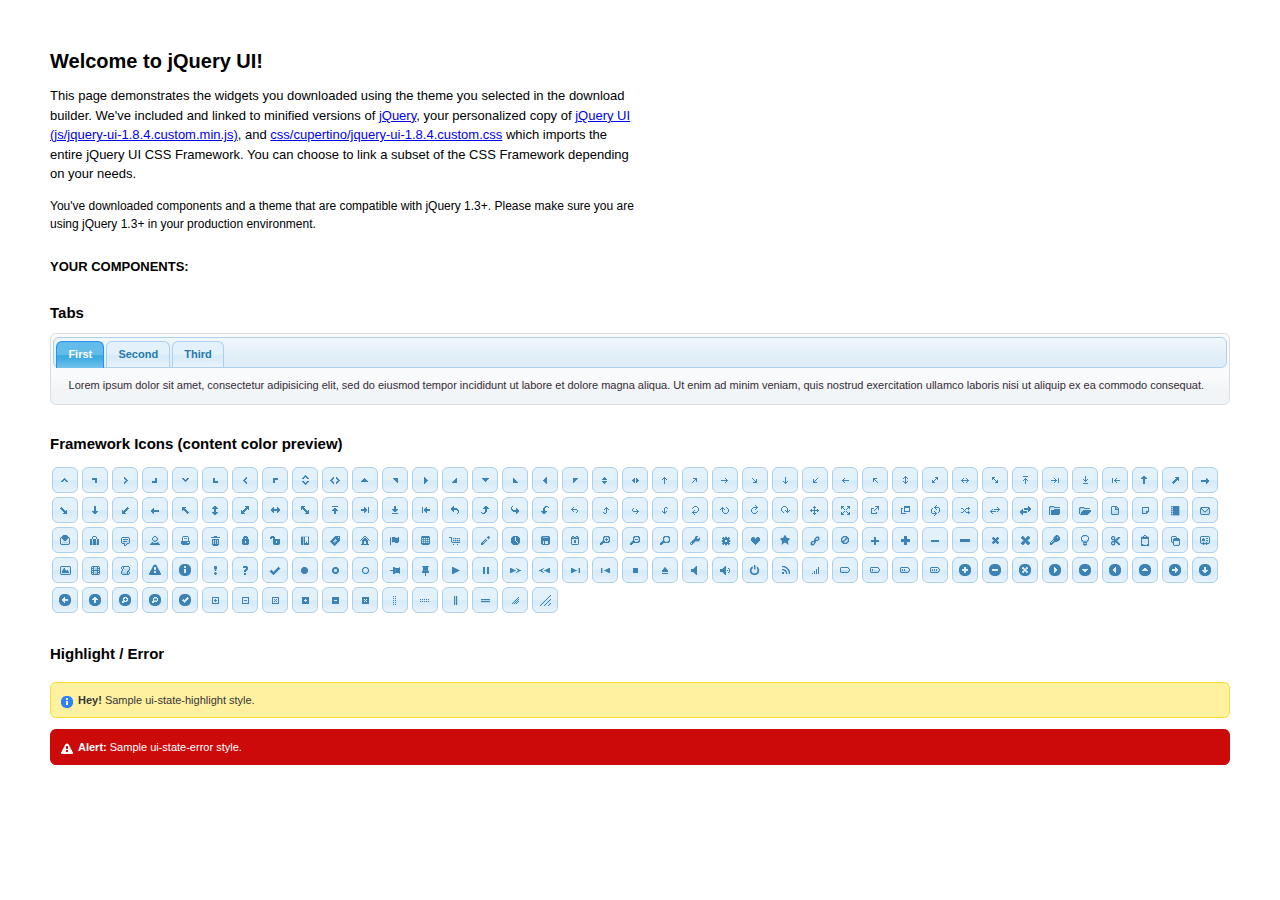
<file: index.html>
<!DOCTYPE html>
<html>
	<head>
		<meta http-equiv="Content-Type" content="text/html; charset=iso-8859-1" />
		<title>jQuery UI Example Page</title>
		<link type="text/css" href="css/cupertino/jquery-ui-1.8.4.custom.css" rel="stylesheet" />	
		<script type="text/javascript" src="js/jquery-1.4.2.min.js"></script>
		<script type="text/javascript" src="js/jquery-ui-1.8.4.custom.min.js"></script>
		<script type="text/javascript">
			$(function(){
	
				// Tabs
				$('#tabs').tabs();
				
				//hover states on the static widgets
				$('#dialog_link, ul#icons li').hover(
					function() { $(this).addClass('ui-state-hover'); }, 
					function() { $(this).removeClass('ui-state-hover'); }
				);
				
			});
		</script>
		<style type="text/css">
			/*demo page css*/
			body{ font: 62.5% "Trebuchet MS", sans-serif; margin: 50px;}
			.demoHeaders { margin-top: 2em; }
			#dialog_link {padding: .4em 1em .4em 20px;text-decoration: none;position: relative;}
			#dialog_link span.ui-icon {margin: 0 5px 0 0;position: absolute;left: .2em;top: 50%;margin-top: -8px;}
			ul#icons {margin: 0; padding: 0;}
			ul#icons li {margin: 2px; position: relative; padding: 4px 0; cursor: pointer; float: left;  list-style: none;}
			ul#icons span.ui-icon {float: left; margin: 0 4px;}
		</style>	
	</head>
	<body>
	<h1>Welcome to jQuery UI!</h1>
	<p style="font-size: 1.3em; line-height: 1.5; margin: 1em 0; width: 50%;">This page demonstrates the widgets you downloaded using the theme you selected in the download builder. We've included and linked to minified versions of <a href="js/jquery-1.4.2.min.js">jQuery</a>, your personalized copy of <a href="js/jquery-ui-1.8.4.custom.min.js">jQuery UI (js/jquery-ui-1.8.4.custom.min.js)</a>, and <a href="css/cupertino/jquery-ui-1.8.4.custom.css">css/cupertino/jquery-ui-1.8.4.custom.css</a> which imports the entire jQuery UI CSS Framework. You can choose to link a subset of the CSS Framework depending on your needs. </p>
	<p style="font-size: 1.2em; line-height: 1.5; margin: 1em 0; width: 50%;">You've downloaded components and a theme that are compatible with jQuery 1.3+. Please make sure you are using jQuery 1.3+ in your production environment.</p>	

	<p style="font-weight: bold; margin: 2em 0 1em; font-size: 1.3em;">YOUR COMPONENTS:</p>
	
		<!-- Tabs -->
		<h2 class="demoHeaders">Tabs</h2>
		<div id="tabs">
			<ul>
				<li><a href="#tabs-1">First</a></li>
				<li><a href="#tabs-2">Second</a></li>
				<li><a href="#tabs-3">Third</a></li>
			</ul>
			<div id="tabs-1">Lorem ipsum dolor sit amet, consectetur adipisicing elit, sed do eiusmod tempor incididunt ut labore et dolore magna aliqua. Ut enim ad minim veniam, quis nostrud exercitation ullamco laboris nisi ut aliquip ex ea commodo consequat.</div>
			<div id="tabs-2">Phasellus mattis tincidunt nibh. Cras orci urna, blandit id, pretium vel, aliquet ornare, felis. Maecenas scelerisque sem non nisl. Fusce sed lorem in enim dictum bibendum.</div>
			<div id="tabs-3">Nam dui erat, auctor a, dignissim quis, sollicitudin eu, felis. Pellentesque nisi urna, interdum eget, sagittis et, consequat vestibulum, lacus. Mauris porttitor ullamcorper augue.</div>
		</div>
			
				
				
		<h2 class="demoHeaders">Framework Icons (content color preview)</h2>
		<ul id="icons" class="ui-widget ui-helper-clearfix">
		
		<li class="ui-state-default ui-corner-all" title=".ui-icon-carat-1-n"><span class="ui-icon ui-icon-carat-1-n"></span></li>
		<li class="ui-state-default ui-corner-all" title=".ui-icon-carat-1-ne"><span class="ui-icon ui-icon-carat-1-ne"></span></li>
		<li class="ui-state-default ui-corner-all" title=".ui-icon-carat-1-e"><span class="ui-icon ui-icon-carat-1-e"></span></li>
		
		<li class="ui-state-default ui-corner-all" title=".ui-icon-carat-1-se"><span class="ui-icon ui-icon-carat-1-se"></span></li>
		<li class="ui-state-default ui-corner-all" title=".ui-icon-carat-1-s"><span class="ui-icon ui-icon-carat-1-s"></span></li>
		<li class="ui-state-default ui-corner-all" title=".ui-icon-carat-1-sw"><span class="ui-icon ui-icon-carat-1-sw"></span></li>
		<li class="ui-state-default ui-corner-all" title=".ui-icon-carat-1-w"><span class="ui-icon ui-icon-carat-1-w"></span></li>
		<li class="ui-state-default ui-corner-all" title=".ui-icon-carat-1-nw"><span class="ui-icon ui-icon-carat-1-nw"></span></li>
		<li class="ui-state-default ui-corner-all" title=".ui-icon-carat-2-n-s"><span class="ui-icon ui-icon-carat-2-n-s"></span></li>
		<li class="ui-state-default ui-corner-all" title=".ui-icon-carat-2-e-w"><span class="ui-icon ui-icon-carat-2-e-w"></span></li>
		<li class="ui-state-default ui-corner-all" title=".ui-icon-triangle-1-n"><span class="ui-icon ui-icon-triangle-1-n"></span></li>
		<li class="ui-state-default ui-corner-all" title=".ui-icon-triangle-1-ne"><span class="ui-icon ui-icon-triangle-1-ne"></span></li>
		
		<li class="ui-state-default ui-corner-all" title=".ui-icon-triangle-1-e"><span class="ui-icon ui-icon-triangle-1-e"></span></li>
		<li class="ui-state-default ui-corner-all" title=".ui-icon-triangle-1-se"><span class="ui-icon ui-icon-triangle-1-se"></span></li>
		<li class="ui-state-default ui-corner-all" title=".ui-icon-triangle-1-s"><span class="ui-icon ui-icon-triangle-1-s"></span></li>
		<li class="ui-state-default ui-corner-all" title=".ui-icon-triangle-1-sw"><span class="ui-icon ui-icon-triangle-1-sw"></span></li>
		<li class="ui-state-default ui-corner-all" title=".ui-icon-triangle-1-w"><span class="ui-icon ui-icon-triangle-1-w"></span></li>
		<li class="ui-state-default ui-corner-all" title=".ui-icon-triangle-1-nw"><span class="ui-icon ui-icon-triangle-1-nw"></span></li>
		<li class="ui-state-default ui-corner-all" title=".ui-icon-triangle-2-n-s"><span class="ui-icon ui-icon-triangle-2-n-s"></span></li>
		<li class="ui-state-default ui-corner-all" title=".ui-icon-triangle-2-e-w"><span class="ui-icon ui-icon-triangle-2-e-w"></span></li>
		<li class="ui-state-default ui-corner-all" title=".ui-icon-arrow-1-n"><span class="ui-icon ui-icon-arrow-1-n"></span></li>
		
		<li class="ui-state-default ui-corner-all" title=".ui-icon-arrow-1-ne"><span class="ui-icon ui-icon-arrow-1-ne"></span></li>
		<li class="ui-state-default ui-corner-all" title=".ui-icon-arrow-1-e"><span class="ui-icon ui-icon-arrow-1-e"></span></li>
		<li class="ui-state-default ui-corner-all" title=".ui-icon-arrow-1-se"><span class="ui-icon ui-icon-arrow-1-se"></span></li>
		<li class="ui-state-default ui-corner-all" title=".ui-icon-arrow-1-s"><span class="ui-icon ui-icon-arrow-1-s"></span></li>
		<li class="ui-state-default ui-corner-all" title=".ui-icon-arrow-1-sw"><span class="ui-icon ui-icon-arrow-1-sw"></span></li>
		<li class="ui-state-default ui-corner-all" title=".ui-icon-arrow-1-w"><span class="ui-icon ui-icon-arrow-1-w"></span></li>
		<li class="ui-state-default ui-corner-all" title=".ui-icon-arrow-1-nw"><span class="ui-icon ui-icon-arrow-1-nw"></span></li>
		<li class="ui-state-default ui-corner-all" title=".ui-icon-arrow-2-n-s"><span class="ui-icon ui-icon-arrow-2-n-s"></span></li>
		<li class="ui-state-default ui-corner-all" title=".ui-icon-arrow-2-ne-sw"><span class="ui-icon ui-icon-arrow-2-ne-sw"></span></li>
		
		<li class="ui-state-default ui-corner-all" title=".ui-icon-arrow-2-e-w"><span class="ui-icon ui-icon-arrow-2-e-w"></span></li>
		<li class="ui-state-default ui-corner-all" title=".ui-icon-arrow-2-se-nw"><span class="ui-icon ui-icon-arrow-2-se-nw"></span></li>
		<li class="ui-state-default ui-corner-all" title=".ui-icon-arrowstop-1-n"><span class="ui-icon ui-icon-arrowstop-1-n"></span></li>
		<li class="ui-state-default ui-corner-all" title=".ui-icon-arrowstop-1-e"><span class="ui-icon ui-icon-arrowstop-1-e"></span></li>
		<li class="ui-state-default ui-corner-all" title=".ui-icon-arrowstop-1-s"><span class="ui-icon ui-icon-arrowstop-1-s"></span></li>
		<li class="ui-state-default ui-corner-all" title=".ui-icon-arrowstop-1-w"><span class="ui-icon ui-icon-arrowstop-1-w"></span></li>
		<li class="ui-state-default ui-corner-all" title=".ui-icon-arrowthick-1-n"><span class="ui-icon ui-icon-arrowthick-1-n"></span></li>
		<li class="ui-state-default ui-corner-all" title=".ui-icon-arrowthick-1-ne"><span class="ui-icon ui-icon-arrowthick-1-ne"></span></li>
		<li class="ui-state-default ui-corner-all" title=".ui-icon-arrowthick-1-e"><span class="ui-icon ui-icon-arrowthick-1-e"></span></li>
		
		<li class="ui-state-default ui-corner-all" title=".ui-icon-arrowthick-1-se"><span class="ui-icon ui-icon-arrowthick-1-se"></span></li>
		<li class="ui-state-default ui-corner-all" title=".ui-icon-arrowthick-1-s"><span class="ui-icon ui-icon-arrowthick-1-s"></span></li>
		<li class="ui-state-default ui-corner-all" title=".ui-icon-arrowthick-1-sw"><span class="ui-icon ui-icon-arrowthick-1-sw"></span></li>
		<li class="ui-state-default ui-corner-all" title=".ui-icon-arrowthick-1-w"><span class="ui-icon ui-icon-arrowthick-1-w"></span></li>
		<li class="ui-state-default ui-corner-all" title=".ui-icon-arrowthick-1-nw"><span class="ui-icon ui-icon-arrowthick-1-nw"></span></li>
		<li class="ui-state-default ui-corner-all" title=".ui-icon-arrowthick-2-n-s"><span class="ui-icon ui-icon-arrowthick-2-n-s"></span></li>
		<li class="ui-state-default ui-corner-all" title=".ui-icon-arrowthick-2-ne-sw"><span class="ui-icon ui-icon-arrowthick-2-ne-sw"></span></li>
		<li class="ui-state-default ui-corner-all" title=".ui-icon-arrowthick-2-e-w"><span class="ui-icon ui-icon-arrowthick-2-e-w"></span></li>
		<li class="ui-state-default ui-corner-all" title=".ui-icon-arrowthick-2-se-nw"><span class="ui-icon ui-icon-arrowthick-2-se-nw"></span></li>
		
		<li class="ui-state-default ui-corner-all" title=".ui-icon-arrowthickstop-1-n"><span class="ui-icon ui-icon-arrowthickstop-1-n"></span></li>
		<li class="ui-state-default ui-corner-all" title=".ui-icon-arrowthickstop-1-e"><span class="ui-icon ui-icon-arrowthickstop-1-e"></span></li>
		<li class="ui-state-default ui-corner-all" title=".ui-icon-arrowthickstop-1-s"><span class="ui-icon ui-icon-arrowthickstop-1-s"></span></li>
		<li class="ui-state-default ui-corner-all" title=".ui-icon-arrowthickstop-1-w"><span class="ui-icon ui-icon-arrowthickstop-1-w"></span></li>
		<li class="ui-state-default ui-corner-all" title=".ui-icon-arrowreturnthick-1-w"><span class="ui-icon ui-icon-arrowreturnthick-1-w"></span></li>
		<li class="ui-state-default ui-corner-all" title=".ui-icon-arrowreturnthick-1-n"><span class="ui-icon ui-icon-arrowreturnthick-1-n"></span></li>
		<li class="ui-state-default ui-corner-all" title=".ui-icon-arrowreturnthick-1-e"><span class="ui-icon ui-icon-arrowreturnthick-1-e"></span></li>
		<li class="ui-state-default ui-corner-all" title=".ui-icon-arrowreturnthick-1-s"><span class="ui-icon ui-icon-arrowreturnthick-1-s"></span></li>
		<li class="ui-state-default ui-corner-all" title=".ui-icon-arrowreturn-1-w"><span class="ui-icon ui-icon-arrowreturn-1-w"></span></li>
		
		<li class="ui-state-default ui-corner-all" title=".ui-icon-arrowreturn-1-n"><span class="ui-icon ui-icon-arrowreturn-1-n"></span></li>
		<li class="ui-state-default ui-corner-all" title=".ui-icon-arrowreturn-1-e"><span class="ui-icon ui-icon-arrowreturn-1-e"></span></li>
		<li class="ui-state-default ui-corner-all" title=".ui-icon-arrowreturn-1-s"><span class="ui-icon ui-icon-arrowreturn-1-s"></span></li>
		<li class="ui-state-default ui-corner-all" title=".ui-icon-arrowrefresh-1-w"><span class="ui-icon ui-icon-arrowrefresh-1-w"></span></li>
		<li class="ui-state-default ui-corner-all" title=".ui-icon-arrowrefresh-1-n"><span class="ui-icon ui-icon-arrowrefresh-1-n"></span></li>
		<li class="ui-state-default ui-corner-all" title=".ui-icon-arrowrefresh-1-e"><span class="ui-icon ui-icon-arrowrefresh-1-e"></span></li>
		<li class="ui-state-default ui-corner-all" title=".ui-icon-arrowrefresh-1-s"><span class="ui-icon ui-icon-arrowrefresh-1-s"></span></li>
		<li class="ui-state-default ui-corner-all" title=".ui-icon-arrow-4"><span class="ui-icon ui-icon-arrow-4"></span></li>
		<li class="ui-state-default ui-corner-all" title=".ui-icon-arrow-4-diag"><span class="ui-icon ui-icon-arrow-4-diag"></span></li>
		
		<li class="ui-state-default ui-corner-all" title=".ui-icon-extlink"><span class="ui-icon ui-icon-extlink"></span></li>
		<li class="ui-state-default ui-corner-all" title=".ui-icon-newwin"><span class="ui-icon ui-icon-newwin"></span></li>
		<li class="ui-state-default ui-corner-all" title=".ui-icon-refresh"><span class="ui-icon ui-icon-refresh"></span></li>
		<li class="ui-state-default ui-corner-all" title=".ui-icon-shuffle"><span class="ui-icon ui-icon-shuffle"></span></li>
		<li class="ui-state-default ui-corner-all" title=".ui-icon-transfer-e-w"><span class="ui-icon ui-icon-transfer-e-w"></span></li>
		<li class="ui-state-default ui-corner-all" title=".ui-icon-transferthick-e-w"><span class="ui-icon ui-icon-transferthick-e-w"></span></li>
		<li class="ui-state-default ui-corner-all" title=".ui-icon-folder-collapsed"><span class="ui-icon ui-icon-folder-collapsed"></span></li>
		<li class="ui-state-default ui-corner-all" title=".ui-icon-folder-open"><span class="ui-icon ui-icon-folder-open"></span></li>
		<li class="ui-state-default ui-corner-all" title=".ui-icon-document"><span class="ui-icon ui-icon-document"></span></li>
		
		<li class="ui-state-default ui-corner-all" title=".ui-icon-document-b"><span class="ui-icon ui-icon-document-b"></span></li>
		<li class="ui-state-default ui-corner-all" title=".ui-icon-note"><span class="ui-icon ui-icon-note"></span></li>
		<li class="ui-state-default ui-corner-all" title=".ui-icon-mail-closed"><span class="ui-icon ui-icon-mail-closed"></span></li>
		<li class="ui-state-default ui-corner-all" title=".ui-icon-mail-open"><span class="ui-icon ui-icon-mail-open"></span></li>
		<li class="ui-state-default ui-corner-all" title=".ui-icon-suitcase"><span class="ui-icon ui-icon-suitcase"></span></li>
		<li class="ui-state-default ui-corner-all" title=".ui-icon-comment"><span class="ui-icon ui-icon-comment"></span></li>
		<li class="ui-state-default ui-corner-all" title=".ui-icon-person"><span class="ui-icon ui-icon-person"></span></li>
		<li class="ui-state-default ui-corner-all" title=".ui-icon-print"><span class="ui-icon ui-icon-print"></span></li>
		<li class="ui-state-default ui-corner-all" title=".ui-icon-trash"><span class="ui-icon ui-icon-trash"></span></li>
		
		<li class="ui-state-default ui-corner-all" title=".ui-icon-locked"><span class="ui-icon ui-icon-locked"></span></li>
		<li class="ui-state-default ui-corner-all" title=".ui-icon-unlocked"><span class="ui-icon ui-icon-unlocked"></span></li>
		<li class="ui-state-default ui-corner-all" title=".ui-icon-bookmark"><span class="ui-icon ui-icon-bookmark"></span></li>
		<li class="ui-state-default ui-corner-all" title=".ui-icon-tag"><span class="ui-icon ui-icon-tag"></span></li>
		<li class="ui-state-default ui-corner-all" title=".ui-icon-home"><span class="ui-icon ui-icon-home"></span></li>
		<li class="ui-state-default ui-corner-all" title=".ui-icon-flag"><span class="ui-icon ui-icon-flag"></span></li>
		<li class="ui-state-default ui-corner-all" title=".ui-icon-calculator"><span class="ui-icon ui-icon-calculator"></span></li>
		<li class="ui-state-default ui-corner-all" title=".ui-icon-cart"><span class="ui-icon ui-icon-cart"></span></li>
		<li class="ui-state-default ui-corner-all" title=".ui-icon-pencil"><span class="ui-icon ui-icon-pencil"></span></li>
		
		<li class="ui-state-default ui-corner-all" title=".ui-icon-clock"><span class="ui-icon ui-icon-clock"></span></li>
		<li class="ui-state-default ui-corner-all" title=".ui-icon-disk"><span class="ui-icon ui-icon-disk"></span></li>
		<li class="ui-state-default ui-corner-all" title=".ui-icon-calendar"><span class="ui-icon ui-icon-calendar"></span></li>
		<li class="ui-state-default ui-corner-all" title=".ui-icon-zoomin"><span class="ui-icon ui-icon-zoomin"></span></li>
		<li class="ui-state-default ui-corner-all" title=".ui-icon-zoomout"><span class="ui-icon ui-icon-zoomout"></span></li>
		<li class="ui-state-default ui-corner-all" title=".ui-icon-search"><span class="ui-icon ui-icon-search"></span></li>
		<li class="ui-state-default ui-corner-all" title=".ui-icon-wrench"><span class="ui-icon ui-icon-wrench"></span></li>
		<li class="ui-state-default ui-corner-all" title=".ui-icon-gear"><span class="ui-icon ui-icon-gear"></span></li>
		<li class="ui-state-default ui-corner-all" title=".ui-icon-heart"><span class="ui-icon ui-icon-heart"></span></li>
		
		<li class="ui-state-default ui-corner-all" title=".ui-icon-star"><span class="ui-icon ui-icon-star"></span></li>
		<li class="ui-state-default ui-corner-all" title=".ui-icon-link"><span class="ui-icon ui-icon-link"></span></li>
		<li class="ui-state-default ui-corner-all" title=".ui-icon-cancel"><span class="ui-icon ui-icon-cancel"></span></li>
		<li class="ui-state-default ui-corner-all" title=".ui-icon-plus"><span class="ui-icon ui-icon-plus"></span></li>
		<li class="ui-state-default ui-corner-all" title=".ui-icon-plusthick"><span class="ui-icon ui-icon-plusthick"></span></li>
		<li class="ui-state-default ui-corner-all" title=".ui-icon-minus"><span class="ui-icon ui-icon-minus"></span></li>
		<li class="ui-state-default ui-corner-all" title=".ui-icon-minusthick"><span class="ui-icon ui-icon-minusthick"></span></li>
		<li class="ui-state-default ui-corner-all" title=".ui-icon-close"><span class="ui-icon ui-icon-close"></span></li>
		<li class="ui-state-default ui-corner-all" title=".ui-icon-closethick"><span class="ui-icon ui-icon-closethick"></span></li>
		
		<li class="ui-state-default ui-corner-all" title=".ui-icon-key"><span class="ui-icon ui-icon-key"></span></li>
		<li class="ui-state-default ui-corner-all" title=".ui-icon-lightbulb"><span class="ui-icon ui-icon-lightbulb"></span></li>
		<li class="ui-state-default ui-corner-all" title=".ui-icon-scissors"><span class="ui-icon ui-icon-scissors"></span></li>
		<li class="ui-state-default ui-corner-all" title=".ui-icon-clipboard"><span class="ui-icon ui-icon-clipboard"></span></li>
		<li class="ui-state-default ui-corner-all" title=".ui-icon-copy"><span class="ui-icon ui-icon-copy"></span></li>
		<li class="ui-state-default ui-corner-all" title=".ui-icon-contact"><span class="ui-icon ui-icon-contact"></span></li>
		<li class="ui-state-default ui-corner-all" title=".ui-icon-image"><span class="ui-icon ui-icon-image"></span></li>
		<li class="ui-state-default ui-corner-all" title=".ui-icon-video"><span class="ui-icon ui-icon-video"></span></li>
		<li class="ui-state-default ui-corner-all" title=".ui-icon-script"><span class="ui-icon ui-icon-script"></span></li>
		<li class="ui-state-default ui-corner-all" title=".ui-icon-alert"><span class="ui-icon ui-icon-alert"></span></li>
		
		<li class="ui-state-default ui-corner-all" title=".ui-icon-info"><span class="ui-icon ui-icon-info"></span></li>
		<li class="ui-state-default ui-corner-all" title=".ui-icon-notice"><span class="ui-icon ui-icon-notice"></span></li>
		<li class="ui-state-default ui-corner-all" title=".ui-icon-help"><span class="ui-icon ui-icon-help"></span></li>
		<li class="ui-state-default ui-corner-all" title=".ui-icon-check"><span class="ui-icon ui-icon-check"></span></li>
		<li class="ui-state-default ui-corner-all" title=".ui-icon-bullet"><span class="ui-icon ui-icon-bullet"></span></li>
		<li class="ui-state-default ui-corner-all" title=".ui-icon-radio-off"><span class="ui-icon ui-icon-radio-off"></span></li>
		<li class="ui-state-default ui-corner-all" title=".ui-icon-radio-on"><span class="ui-icon ui-icon-radio-on"></span></li>
		<li class="ui-state-default ui-corner-all" title=".ui-icon-pin-w"><span class="ui-icon ui-icon-pin-w"></span></li>
		<li class="ui-state-default ui-corner-all" title=".ui-icon-pin-s"><span class="ui-icon ui-icon-pin-s"></span></li>
		<li class="ui-state-default ui-corner-all" title=".ui-icon-play"><span class="ui-icon ui-icon-play"></span></li>
		<li class="ui-state-default ui-corner-all" title=".ui-icon-pause"><span class="ui-icon ui-icon-pause"></span></li>
		
		<li class="ui-state-default ui-corner-all" title=".ui-icon-seek-next"><span class="ui-icon ui-icon-seek-next"></span></li>
		<li class="ui-state-default ui-corner-all" title=".ui-icon-seek-prev"><span class="ui-icon ui-icon-seek-prev"></span></li>
		<li class="ui-state-default ui-corner-all" title=".ui-icon-seek-end"><span class="ui-icon ui-icon-seek-end"></span></li>
		<li class="ui-state-default ui-corner-all" title=".ui-icon-seek-first"><span class="ui-icon ui-icon-seek-first"></span></li>
		<li class="ui-state-default ui-corner-all" title=".ui-icon-stop"><span class="ui-icon ui-icon-stop"></span></li>
		<li class="ui-state-default ui-corner-all" title=".ui-icon-eject"><span class="ui-icon ui-icon-eject"></span></li>
		<li class="ui-state-default ui-corner-all" title=".ui-icon-volume-off"><span class="ui-icon ui-icon-volume-off"></span></li>
		<li class="ui-state-default ui-corner-all" title=".ui-icon-volume-on"><span class="ui-icon ui-icon-volume-on"></span></li>
		<li class="ui-state-default ui-corner-all" title=".ui-icon-power"><span class="ui-icon ui-icon-power"></span></li>
		
		<li class="ui-state-default ui-corner-all" title=".ui-icon-signal-diag"><span class="ui-icon ui-icon-signal-diag"></span></li>
		<li class="ui-state-default ui-corner-all" title=".ui-icon-signal"><span class="ui-icon ui-icon-signal"></span></li>
		<li class="ui-state-default ui-corner-all" title=".ui-icon-battery-0"><span class="ui-icon ui-icon-battery-0"></span></li>
		<li class="ui-state-default ui-corner-all" title=".ui-icon-battery-1"><span class="ui-icon ui-icon-battery-1"></span></li>
		<li class="ui-state-default ui-corner-all" title=".ui-icon-battery-2"><span class="ui-icon ui-icon-battery-2"></span></li>
		<li class="ui-state-default ui-corner-all" title=".ui-icon-battery-3"><span class="ui-icon ui-icon-battery-3"></span></li>
		<li class="ui-state-default ui-corner-all" title=".ui-icon-circle-plus"><span class="ui-icon ui-icon-circle-plus"></span></li>
		<li class="ui-state-default ui-corner-all" title=".ui-icon-circle-minus"><span class="ui-icon ui-icon-circle-minus"></span></li>
		<li class="ui-state-default ui-corner-all" title=".ui-icon-circle-close"><span class="ui-icon ui-icon-circle-close"></span></li>
		
		<li class="ui-state-default ui-corner-all" title=".ui-icon-circle-triangle-e"><span class="ui-icon ui-icon-circle-triangle-e"></span></li>
		<li class="ui-state-default ui-corner-all" title=".ui-icon-circle-triangle-s"><span class="ui-icon ui-icon-circle-triangle-s"></span></li>
		<li class="ui-state-default ui-corner-all" title=".ui-icon-circle-triangle-w"><span class="ui-icon ui-icon-circle-triangle-w"></span></li>
		<li class="ui-state-default ui-corner-all" title=".ui-icon-circle-triangle-n"><span class="ui-icon ui-icon-circle-triangle-n"></span></li>
		<li class="ui-state-default ui-corner-all" title=".ui-icon-circle-arrow-e"><span class="ui-icon ui-icon-circle-arrow-e"></span></li>
		<li class="ui-state-default ui-corner-all" title=".ui-icon-circle-arrow-s"><span class="ui-icon ui-icon-circle-arrow-s"></span></li>
		<li class="ui-state-default ui-corner-all" title=".ui-icon-circle-arrow-w"><span class="ui-icon ui-icon-circle-arrow-w"></span></li>
		<li class="ui-state-default ui-corner-all" title=".ui-icon-circle-arrow-n"><span class="ui-icon ui-icon-circle-arrow-n"></span></li>
		<li class="ui-state-default ui-corner-all" title=".ui-icon-circle-zoomin"><span class="ui-icon ui-icon-circle-zoomin"></span></li>
		
		<li class="ui-state-default ui-corner-all" title=".ui-icon-circle-zoomout"><span class="ui-icon ui-icon-circle-zoomout"></span></li>
		<li class="ui-state-default ui-corner-all" title=".ui-icon-circle-check"><span class="ui-icon ui-icon-circle-check"></span></li>
		<li class="ui-state-default ui-corner-all" title=".ui-icon-circlesmall-plus"><span class="ui-icon ui-icon-circlesmall-plus"></span></li>
		<li class="ui-state-default ui-corner-all" title=".ui-icon-circlesmall-minus"><span class="ui-icon ui-icon-circlesmall-minus"></span></li>
		<li class="ui-state-default ui-corner-all" title=".ui-icon-circlesmall-close"><span class="ui-icon ui-icon-circlesmall-close"></span></li>
		<li class="ui-state-default ui-corner-all" title=".ui-icon-squaresmall-plus"><span class="ui-icon ui-icon-squaresmall-plus"></span></li>
		<li class="ui-state-default ui-corner-all" title=".ui-icon-squaresmall-minus"><span class="ui-icon ui-icon-squaresmall-minus"></span></li>
		<li class="ui-state-default ui-corner-all" title=".ui-icon-squaresmall-close"><span class="ui-icon ui-icon-squaresmall-close"></span></li>
		<li class="ui-state-default ui-corner-all" title=".ui-icon-grip-dotted-vertical"><span class="ui-icon ui-icon-grip-dotted-vertical"></span></li>
		
		<li class="ui-state-default ui-corner-all" title=".ui-icon-grip-dotted-horizontal"><span class="ui-icon ui-icon-grip-dotted-horizontal"></span></li>
		<li class="ui-state-default ui-corner-all" title=".ui-icon-grip-solid-vertical"><span class="ui-icon ui-icon-grip-solid-vertical"></span></li>
		<li class="ui-state-default ui-corner-all" title=".ui-icon-grip-solid-horizontal"><span class="ui-icon ui-icon-grip-solid-horizontal"></span></li>
		<li class="ui-state-default ui-corner-all" title=".ui-icon-gripsmall-diagonal-se"><span class="ui-icon ui-icon-gripsmall-diagonal-se"></span></li>
		<li class="ui-state-default ui-corner-all" title=".ui-icon-grip-diagonal-se"><span class="ui-icon ui-icon-grip-diagonal-se"></span></li>
		</ul>

			
		<!-- Highlight / Error -->
		<h2 class="demoHeaders">Highlight / Error</h2>
		<div class="ui-widget">
			<div class="ui-state-highlight ui-corner-all" style="margin-top: 20px; padding: 0 .7em;"> 
				<p><span class="ui-icon ui-icon-info" style="float: left; margin-right: .3em;"></span>
				<strong>Hey!</strong> Sample ui-state-highlight style.</p>
			</div>
		</div>
		<br/>
		<div class="ui-widget">
			<div class="ui-state-error ui-corner-all" style="padding: 0 .7em;"> 
				<p><span class="ui-icon ui-icon-alert" style="float: left; margin-right: .3em;"></span> 
				<strong>Alert:</strong> Sample ui-state-error style.</p>
			</div>
		</div>

	</body>
</html>
</file>
